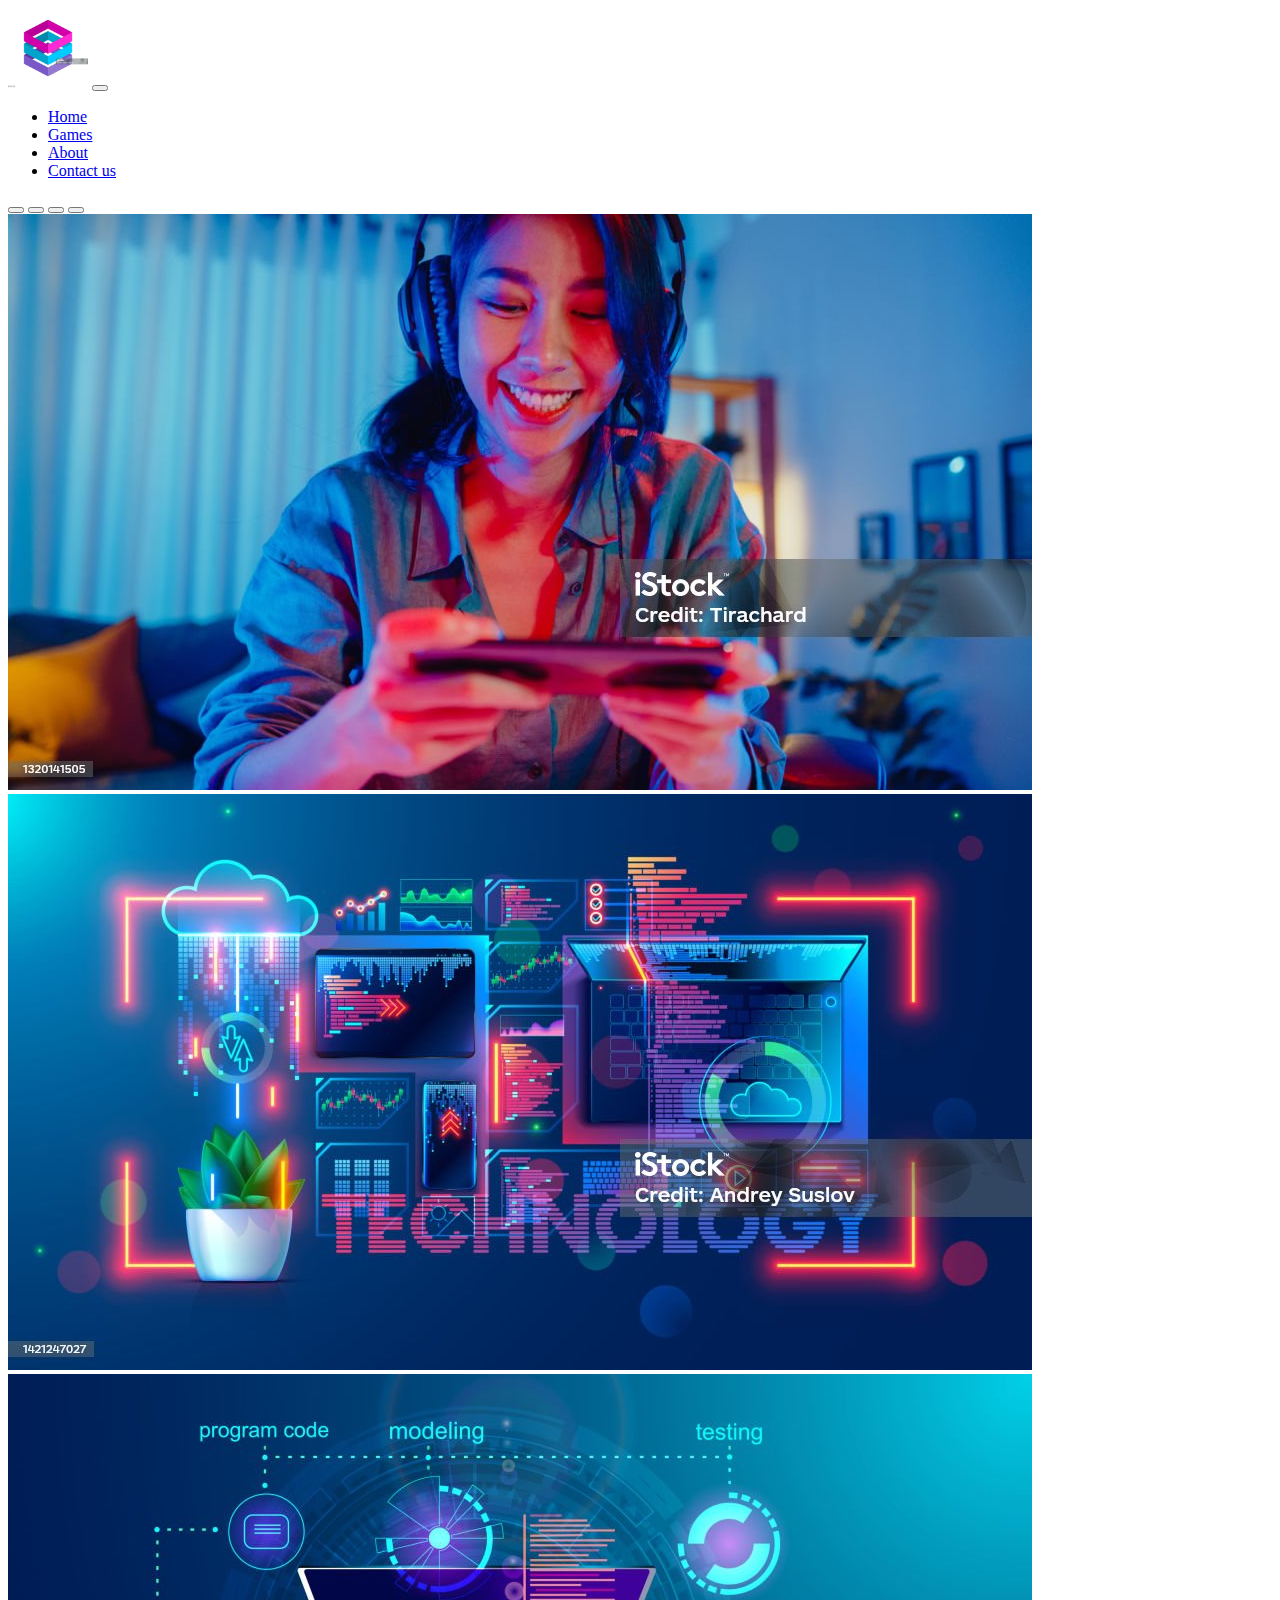
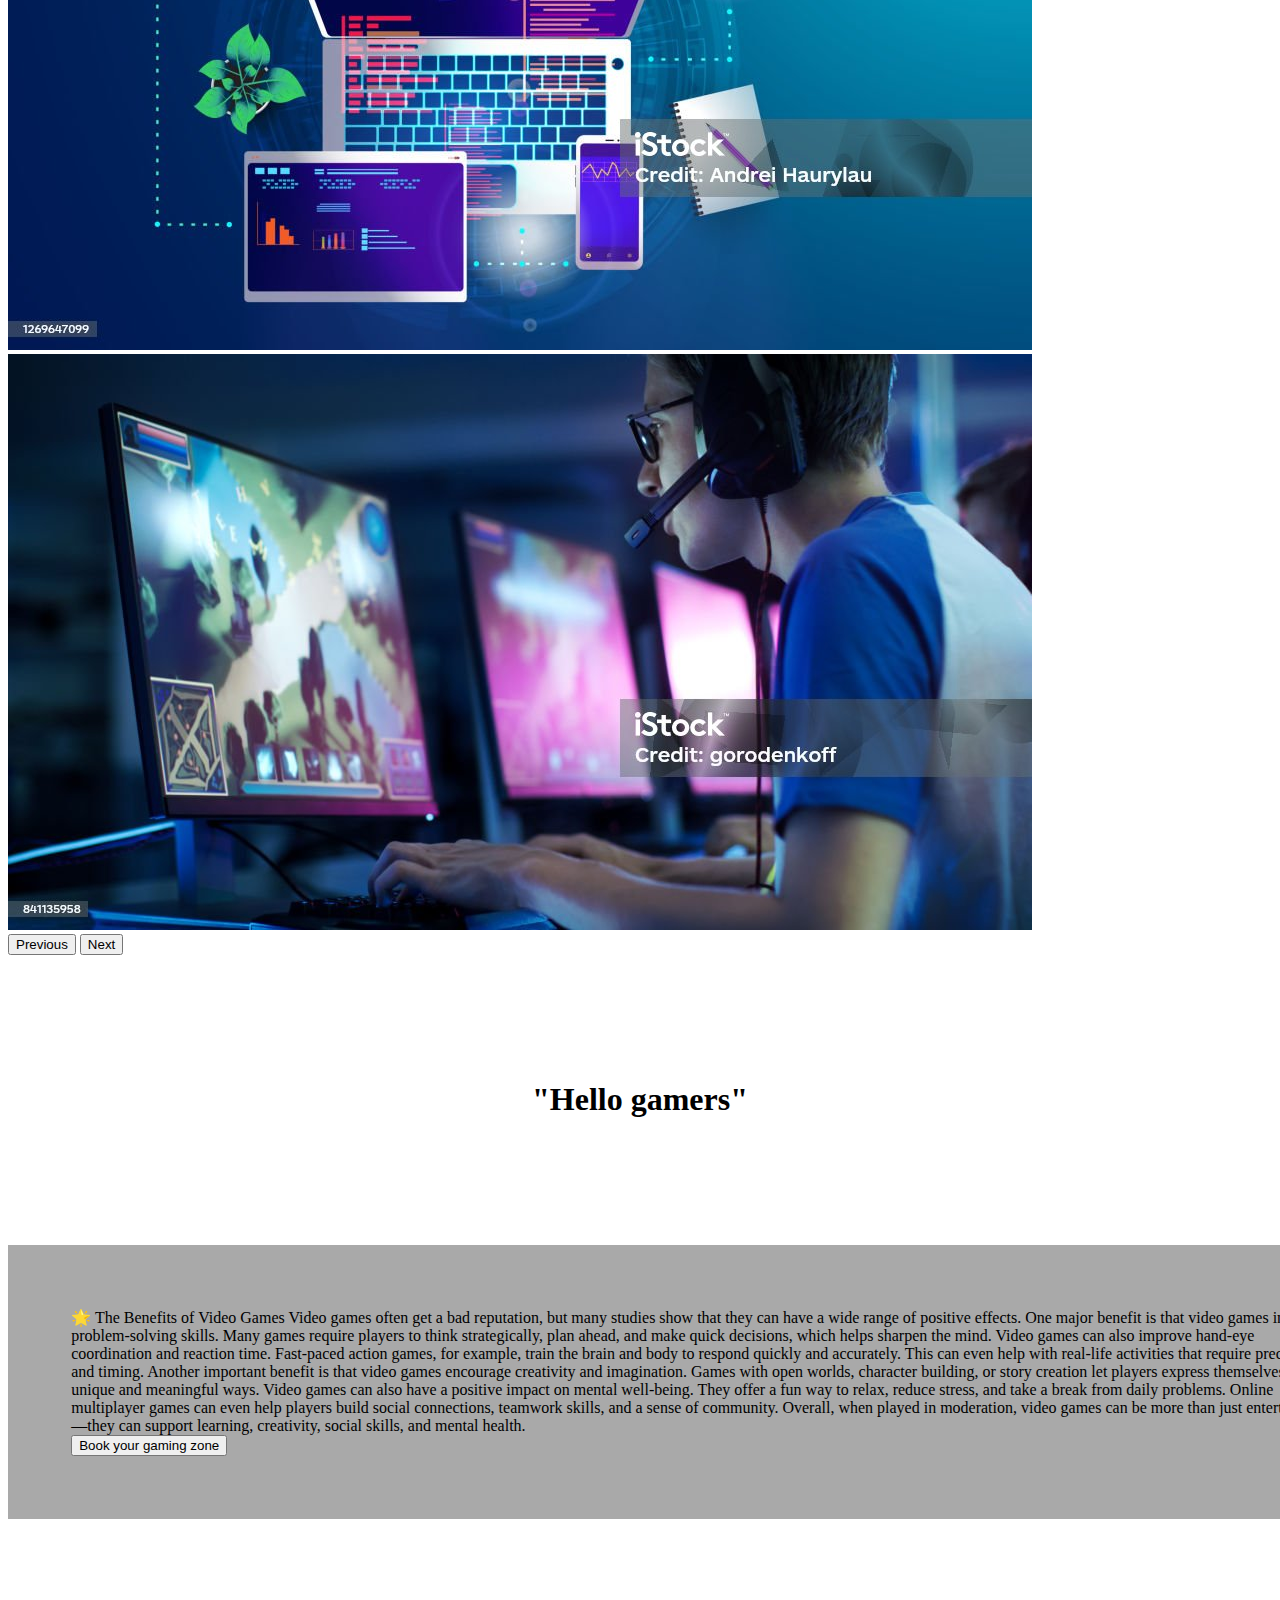
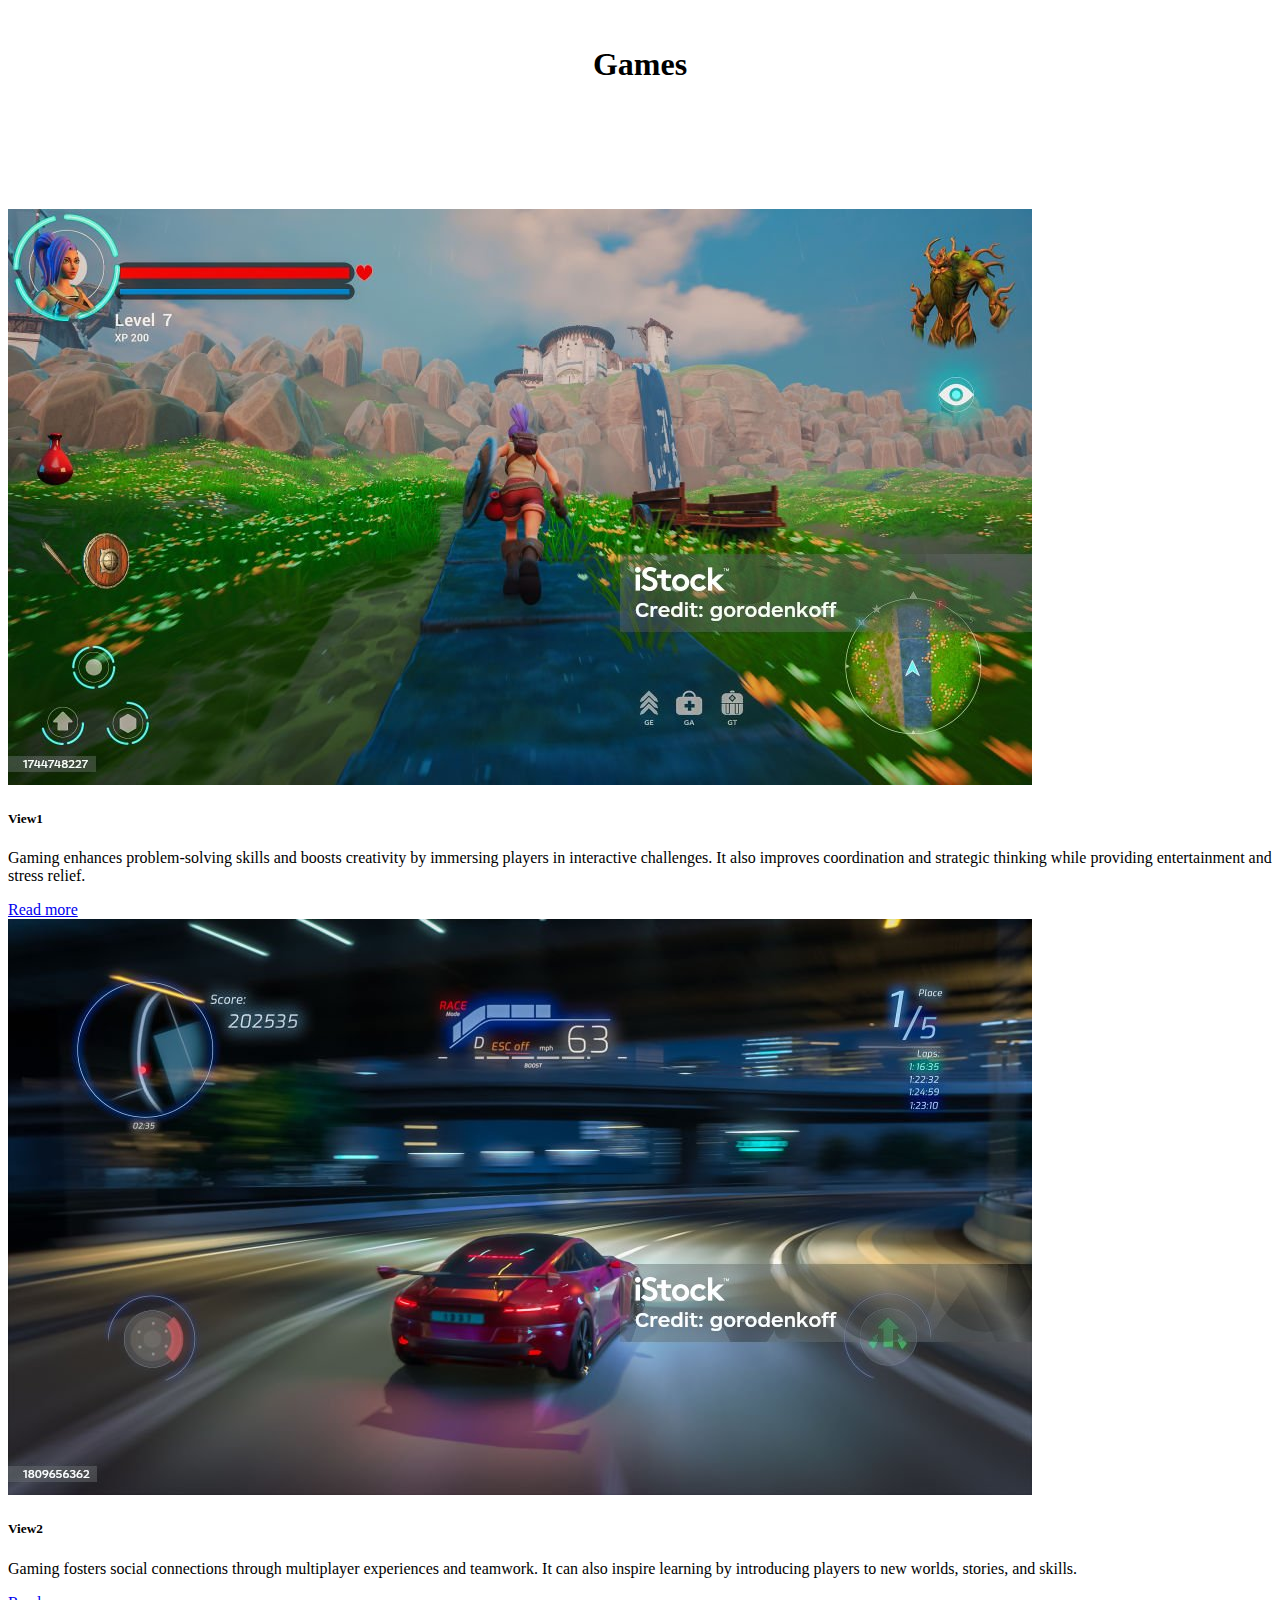
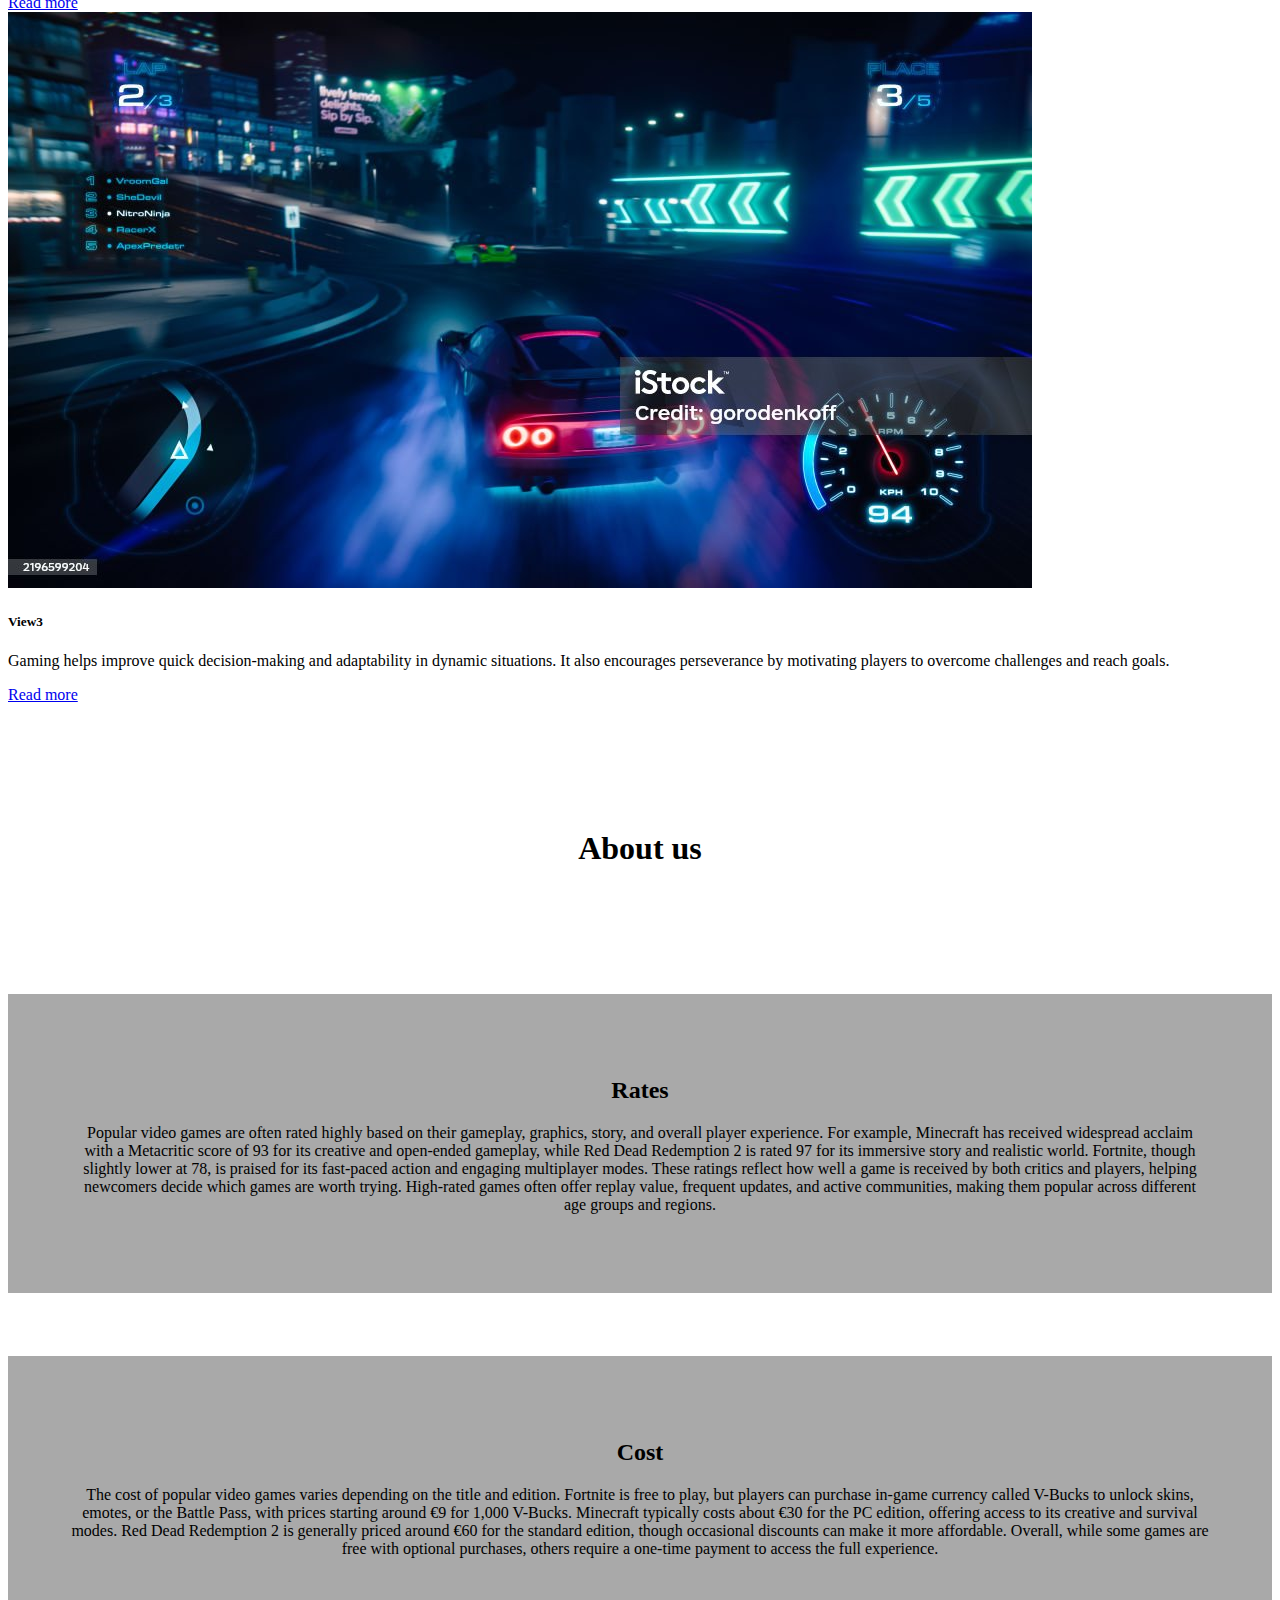
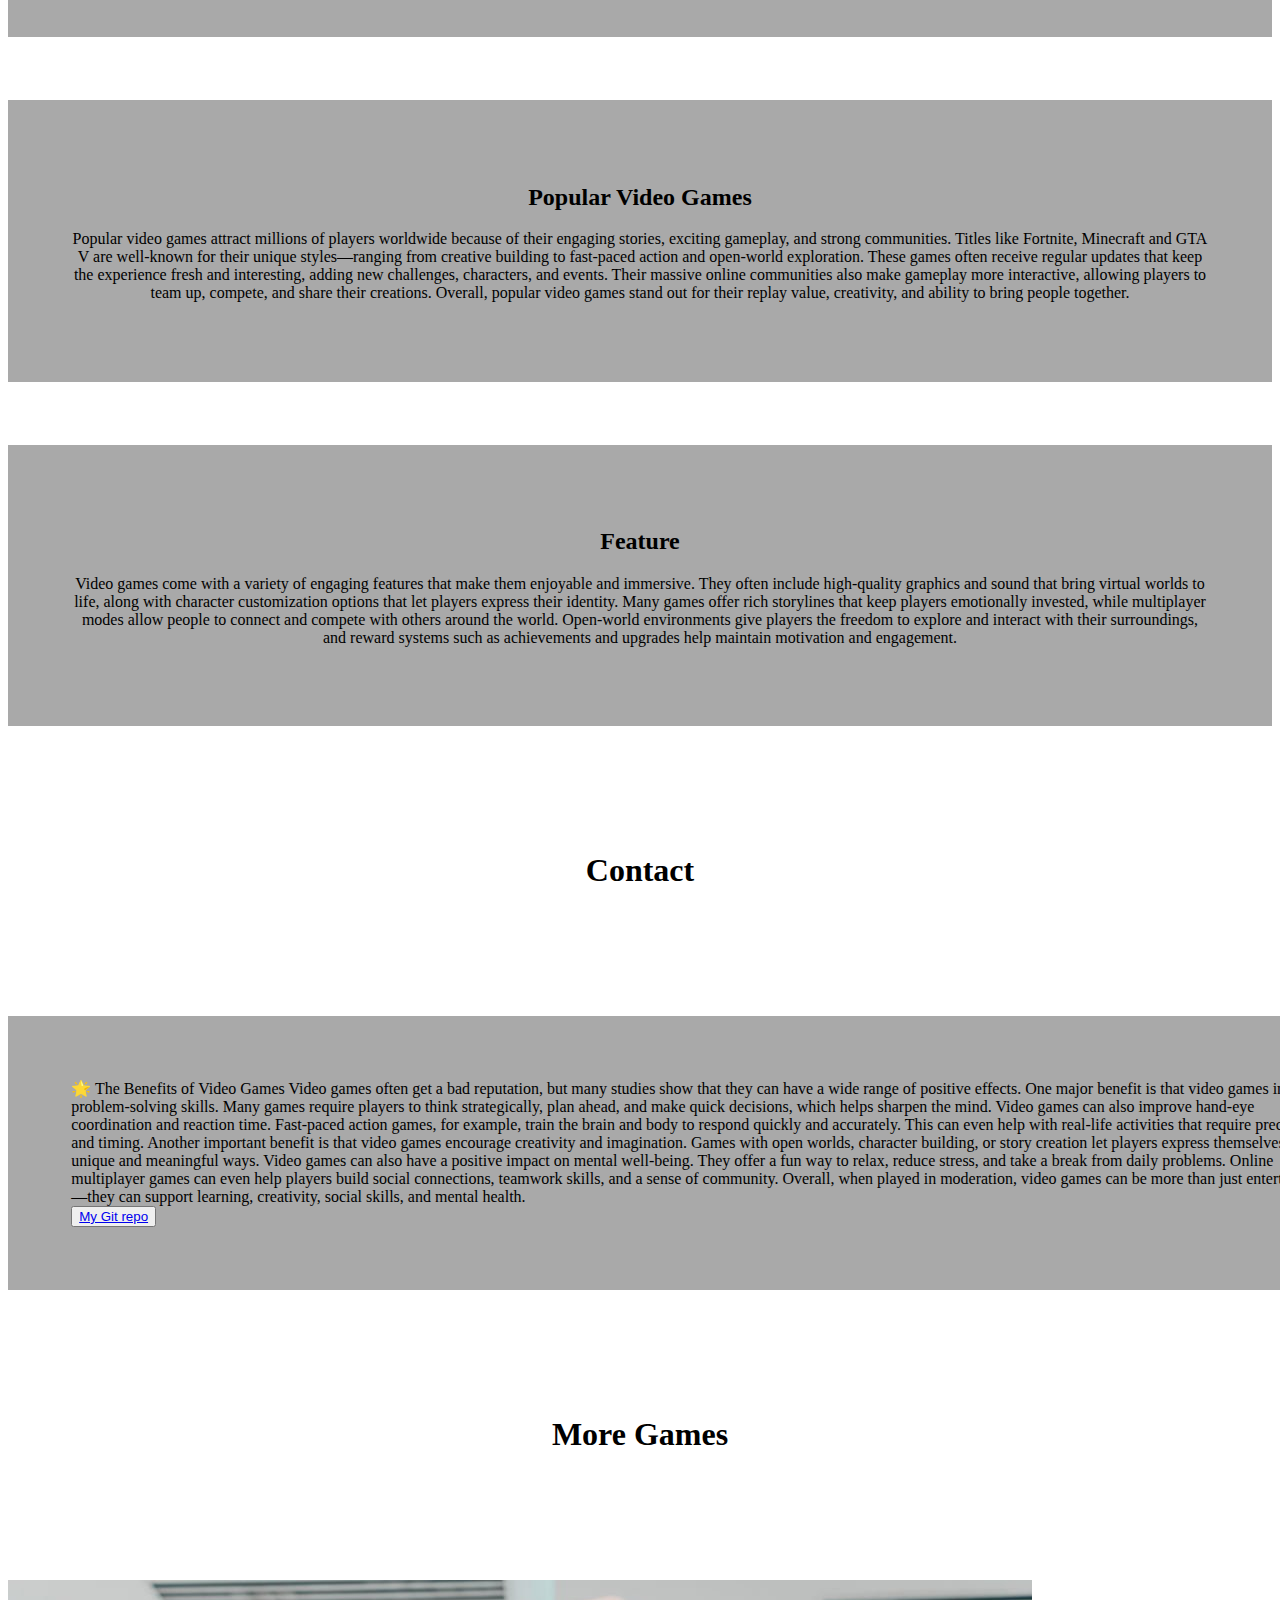
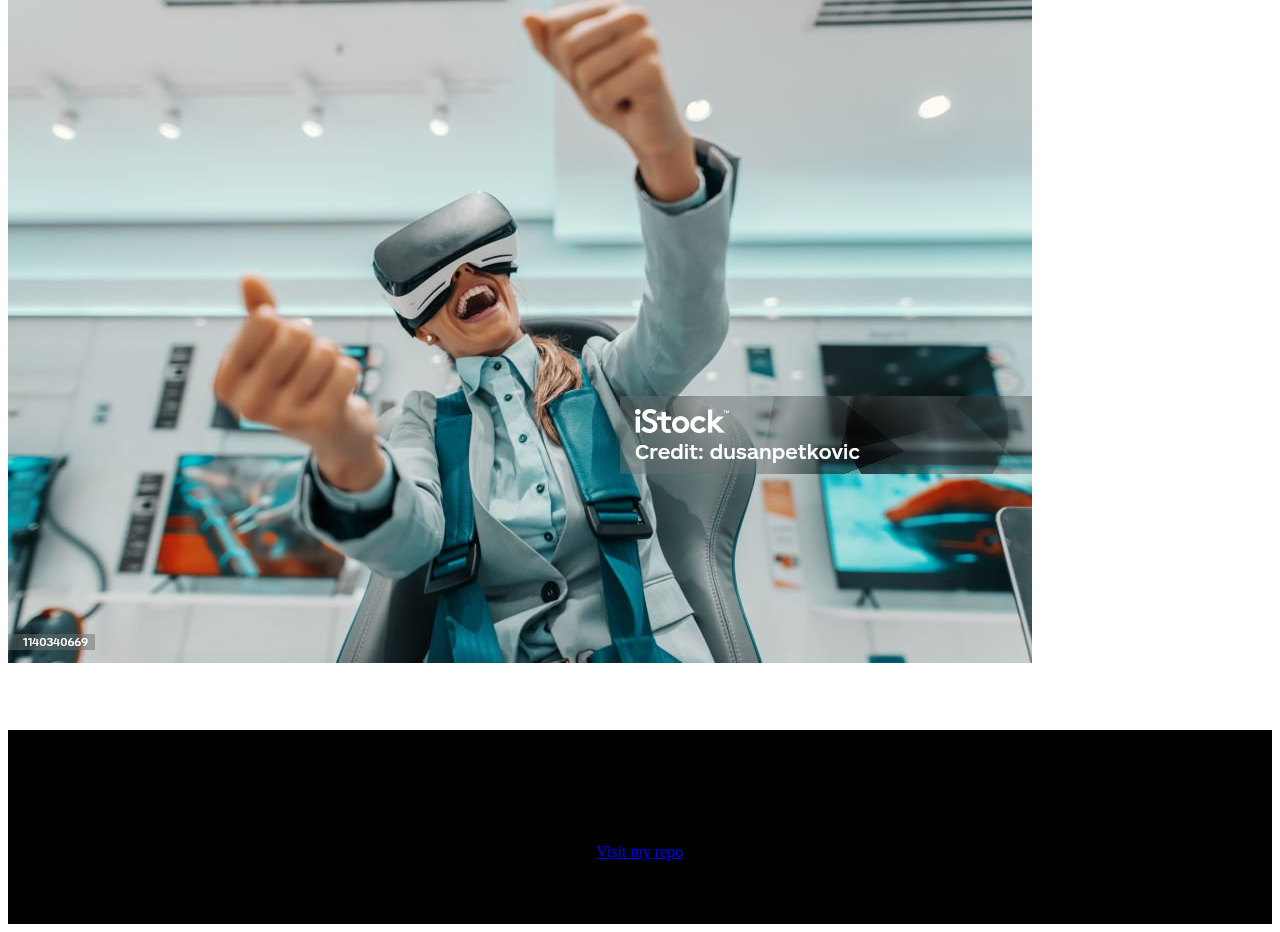
<file: test/index.html>
<!DOCTYPE html>
<html lang="en">
  <head>
    <meta charset="utf-8" />
    <meta name="viewport" content="width=device-width initial-scale=1" />
    <title>Build a web page using Bootstrap file</title>
    <link
      href="https://cdn.jsdelivr.net/npm/bootstrap@5.3.8/dist/css/bootstrap.min.css"
      rel="stylesheet"
      integrity="sha384-sRIl4kxILFvY47J16cr9ZwB07vP4J8+LH7qKQnuqkuIAvNWLzeN8tE5YBujZqJLB"
      crossorigin="anonymous"
    />
    <link href="/test/style1.css" rel="stylesheet" />
  </head>
  <body>
    <!-- Navbar -->

    <nav class="navbar navbar-expand-lg">
      <div class="container-fluid">
        <a class="navbar-brand" href="#"
          ><img src="/img/logo2.jpg" alt="logo" width="80"
        /></a>
        <button
          class="navbar-toggler"
          type="button"
          data-bs-toggle="collapse"
          data-bs-target="#navbarNav"
          aria-controls="navbarNav"
          aria-expanded="false"
          aria-label="Toggle navigation"
        >
          <span class="navbar-toggler-icon"></span>
        </button>
        <div class="collapse navbar-collapse" id="navbarNav">
          <ul class="navbar-nav">
            <li class="nav-item">
              <a class="nav-link active" aria-current="page" href="#">Home</a>
            </li>
            <li class="nav-item">
              <a class="nav-link" href="#Games">Games</a>
            </li>
            <li class="nav-item">
              <a class="nav-link" href="#About">About</a>
            </li>
            <li class="nav-item">
              <a class="nav-link" href="#Contact">Contact us</a>
            </li>
          </ul>
        </div>
      </div>
    </nav>

    <!-- Carousel -->
    <div id="carouselExampleIndicators" class="carousel slide">
      <div class="carousel-indicators">
        <button
          type="button"
          data-bs-target="#carouselExampleIndicators"
          data-bs-slide-to="0"
          class="active"
          aria-current="true"
          aria-label="Slide 1"
        ></button>
        <button
          type="button"
          data-bs-target="#carouselExampleIndicators"
          data-bs-slide-to="1"
          aria-label="Slide 2"
        ></button>
        <button
          type="button"
          data-bs-target="#carouselExampleIndicators"
          data-bs-slide-to="2"
          aria-label="Slide 3"
        ></button>
        <button
          type="button"
          data-bs-target="#carouselExampleIndicators"
          data-bs-slide-to="3"
          aria-label="Slide 4"
        ></button>
      </div>
      <div class="carousel-inner">
        <div class="carousel-item active">
          <img src="/img/g2.jpg" class="d-block w-100" alt="background" />
        </div>
        <div class="carousel-item">
          <img src="/img/4.jpg" class="d-block w-100" alt="logo" />
        </div>
        <div class="carousel-item">
          <img src="/img/3.jpg" class="d-block w-100" alt="3" />
        </div>
        <div class="carousel-item">
          <img src="/img/g1.jpg" class="d-block w-100" alt="4" />
        </div>
      </div>
      <button
        class="carousel-control-prev"
        type="button"
        data-bs-target="#carouselExampleIndicators"
        data-bs-slide="prev"
      >
        <span class="carousel-control-prev-icon" aria-hidden="true"></span>
        <span class="visually-hidden">Previous</span>
      </button>
      <button
        class="carousel-control-next"
        type="button"
        data-bs-target="#carouselExampleIndicators"
        data-bs-slide="next"
      >
        <span class="carousel-control-next-icon" aria-hidden="true"></span>
        <span class="visually-hidden">Next</span>
      </button>
    </div>

    <!-- Main Container -->
    <div class="container">
      <h1 class="greetings">"Hello gamers"</h1>

      <div class="cont">
        🌟 The Benefits of Video Games Video games often get a bad reputation,
        but many studies show that they can have a wide range of positive
        effects. One major benefit is that video games improve problem-solving
        skills. Many games require players to think strategically, plan ahead,
        and make quick decisions, which helps sharpen the mind. Video games can
        also improve hand-eye coordination and reaction time. Fast-paced action
        games, for example, train the brain and body to respond quickly and
        accurately. This can even help with real-life activities that require
        precision and timing. Another important benefit is that video games
        encourage creativity and imagination. Games with open worlds, character
        building, or story creation let players express themselves in unique and
        meaningful ways. Video games can also have a positive impact on mental
        well-being. They offer a fun way to relax, reduce stress, and take a
        break from daily problems. Online multiplayer games can even help
        players build social connections, teamwork skills, and a sense of
        community. Overall, when played in moderation, video games can be more
        than just entertainment—they can support learning, creativity, social
        skills, and mental health.
        <br />
        <button type="button" class="btn btn-primary btn-lg">
          Book your gaming zone
        </button>
      </div>
      <!-- Games -->
      <h1 id="Games" class="greetings">Games</h1>

      <div class="row">
        <div class="col">
          <!-- card 1 -->
          <div class="card">
            <img src="/img/5.jpg" class="card-img-top" alt="5" />
            <div class="card-body">
              <h5 class="card-title">View1</h5>
              <p class="card-text">
                Gaming enhances problem-solving skills and boosts creativity by
                immersing players in interactive challenges. It also improves
                coordination and strategic thinking while providing
                entertainment and stress relief.
              </p>
              <a href="#" class="btn btn-primary">Read more</a>
            </div>
          </div>
        </div>
        <div class="col">
          <!-- card 2 -->
          <div class="card">
            <img src="/img/6.jpg" class="card-img-top" alt="6" />
            <div class="card-body">
              <h5 class="card-title">View2</h5>
              <p class="card-text">
                Gaming fosters social connections through multiplayer
                experiences and teamwork. It can also inspire learning by
                introducing players to new worlds, stories, and skills.
              </p>
              <a href="#" class="btn btn-primary">Read more</a>
            </div>
          </div>
        </div>
        <div class="col">
          <!-- card 3 -->
          <div class="card">
            <img src="/img/7.jpg" class="card-img-top" alt="7" />
            <div class="card-body">
              <h5 class="card-title">View3</h5>
              <p class="card-text">
                Gaming helps improve quick decision-making and adaptability in
                dynamic situations. It also encourages perseverance by
                motivating players to overcome challenges and reach goals.
              </p>
              <a href="#" class="btn btn-primary">Read more</a>
            </div>
          </div>
        </div>
      </div>
      <!-- About -->
      <h1 id="About" class="greetings">About us</h1>
      <div class="row">
        <div class="col-6">
          <div class="rates">
            <h2>Rates</h2>
            <p>
              Popular video games are often rated highly based on their
              gameplay, graphics, story, and overall player experience. For
              example, Minecraft has received widespread acclaim with a
              Metacritic score of 93 for its creative and open-ended gameplay,
              while Red Dead Redemption 2 is rated 97 for its immersive story
              and realistic world. Fortnite, though slightly lower at 78, is
              praised for its fast-paced action and engaging multiplayer modes.
              These ratings reflect how well a game is received by both critics
              and players, helping newcomers decide which games are worth
              trying. High-rated games often offer replay value, frequent
              updates, and active communities, making them popular across
              different age groups and regions.
            </p>
          </div>
        </div>
        <div class="col-6">
          <div class="rates">
            <h2>Cost</h2>
            <p>
              The cost of popular video games varies depending on the title and
              edition. Fortnite is free to play, but players can purchase
              in-game currency called V-Bucks to unlock skins, emotes, or the
              Battle Pass, with prices starting around €9 for 1,000 V-Bucks.
              Minecraft typically costs about €30 for the PC edition,
              offering access to its creative and survival modes. Red Dead
              Redemption 2 is generally priced around €60 for the standard
              edition, though occasional discounts can make it more affordable.
              Overall, while some games are free with optional purchases, others
              require a one-time payment to access the full experience.
            </p>
          </div>
        </div>
        <div class="col-6">
          <div class="rates">
            <h2>Popular Video Games</h2>
            <p>
              Popular video games attract millions of players worldwide because
              of their engaging stories, exciting gameplay, and strong
              communities. Titles like Fortnite, Minecraft and GTA V are
              well-known for their unique styles—ranging from creative building
              to fast-paced action and open-world exploration. These games often
              receive regular updates that keep the experience fresh and
              interesting, adding new challenges, characters, and events. Their
              massive online communities also make gameplay more interactive,
              allowing players to team up, compete, and share their creations.
              Overall, popular video games stand out for their replay value,
              creativity, and ability to bring people together.
            </p>
          </div>
        </div>
        <div class="col-6">
          <div class="rates">
            <h2>Feature</h2>
            <p>
              Video games come with a variety of engaging features that make
              them enjoyable and immersive. They often include high-quality
              graphics and sound that bring virtual worlds to life, along with
              character customization options that let players express their
              identity. Many games offer rich storylines that keep players
              emotionally invested, while multiplayer modes allow people to
              connect and compete with others around the world. Open-world
              environments give players the freedom to explore and interact with
              their surroundings, and reward systems such as achievements and
              upgrades help maintain motivation and engagement.
            </p>
          </div>
        </div>
      </div>

      <!-- Contacts -->
      <h1 id="Contact" class="greetings">Contact</h1>

      <div class="cont">
        🌟 The Benefits of Video Games Video games often get a bad reputation,
        but many studies show that they can have a wide range of positive
        effects. One major benefit is that video games improve problem-solving
        skills. Many games require players to think strategically, plan ahead,
        and make quick decisions, which helps sharpen the mind. Video games can
        also improve hand-eye coordination and reaction time. Fast-paced action
        games, for example, train the brain and body to respond quickly and
        accurately. This can even help with real-life activities that require
        precision and timing. Another important benefit is that video games
        encourage creativity and imagination. Games with open worlds, character
        building, or story creation let players express themselves in unique and
        meaningful ways. Video games can also have a positive impact on mental
        well-being. They offer a fun way to relax, reduce stress, and take a
        break from daily problems. Online multiplayer games can even help
        players build social connections, teamwork skills, and a sense of
        community. Overall, when played in moderation, video games can be more
        than just entertainment—they can support learning, creativity, social
        skills, and mental health.
        <br />
        <button type="button" class="btn btn-primary">
          <a
            href="https://github.com/Kennethjames237"
            class="text-white text-decoration-none"
            >My Git repo</a
          >
        </button>
      </div>

      <h1 class="greetings">More Games</h1>
      <img src="/img/relax.jpg" , alt="relax" class="w-100 mb-5" />
    </div>
    <!-- end of container -->

    <footer class="footer">
      <p>&copy; Game changer</p>
      <a href="https://github.com/Kennethjames237" class="text-white"
        >Visit my repo</a
      >
    </footer>

    <script
      src="https://cdn.jsdelivr.net/npm/bootstrap@5.3.8/dist/js/bootstrap.bundle.min.js"
      integrity="sha384-FKyoEForCGlyvwx9Hj09JcYn3nv7wiPVlz7YYwJrWVcXK/BmnVDxM+D2scQbITxI"
      crossorigin="anonymous"
    ></script>
  </body>
</html>
</file>
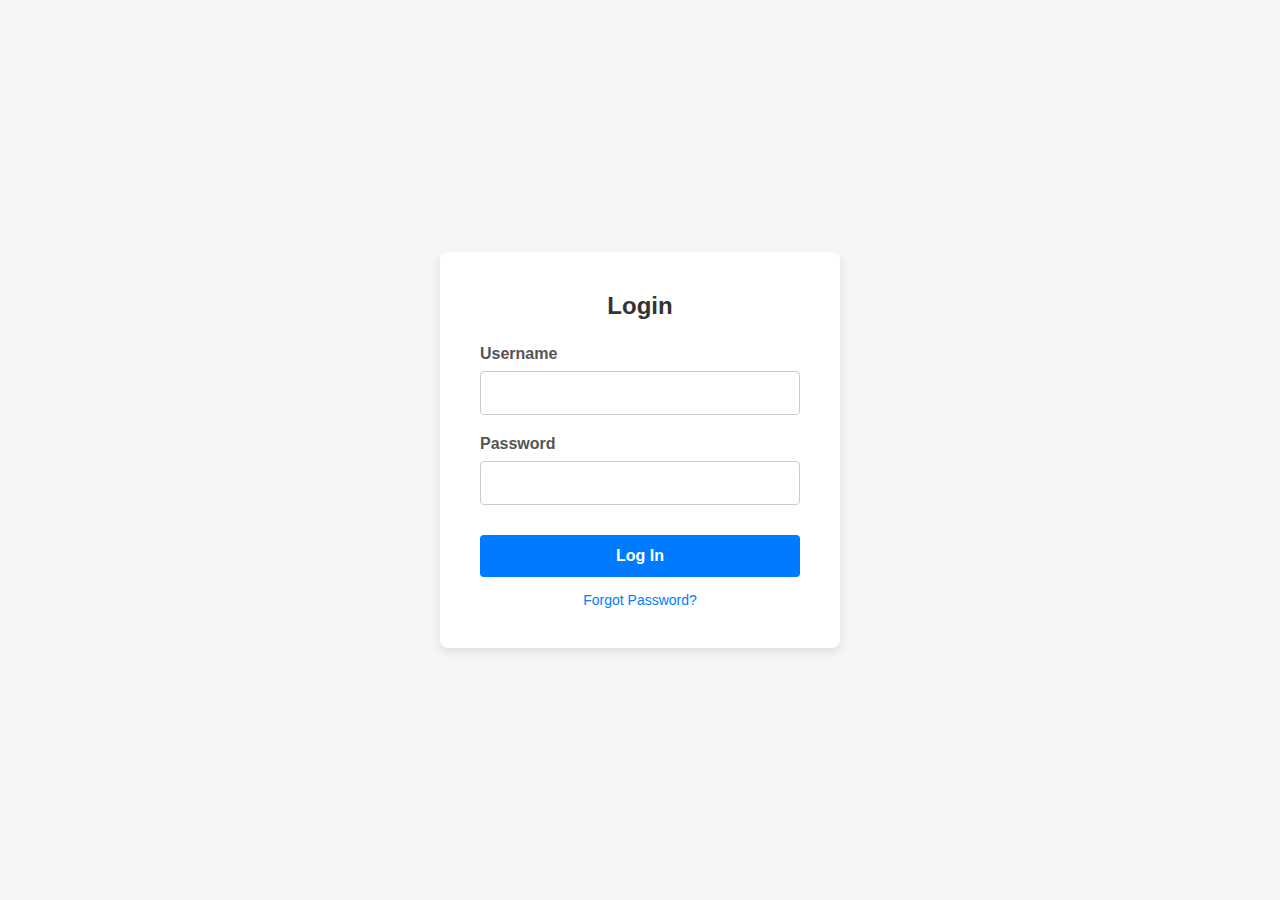
<file: html/login.html>
<!DOCTYPE html>
<html lang="en">
<head>
    <meta charset="UTF-8">
    <meta name="viewport" content="width=device-width, initial-scale=1.0">
    <title>Simple Login</title>
    <link rel="stylesheet" href="/css/style.css">
</head>
<body>
    <div class="login-container">
        <h2>Login</h2>
        <form class="login-form">
            <div class="input-group">
                <label for="username">Username</label>
                <input type="text" id="username" name="username" required>
            </div>
            <div class="input-group">
                <label for="password">Password</label>
                <input type="password" id="password" name="password" required>
            </div>
            <button type="submit" id="login-button">Log In</button>
            <div class="forgot-password">
                <a href="#">Forgot Password?</a>
            </div>
        </form>
    </div>
    <script src="/js/script.js"></script>
</body>
</html>
</file>
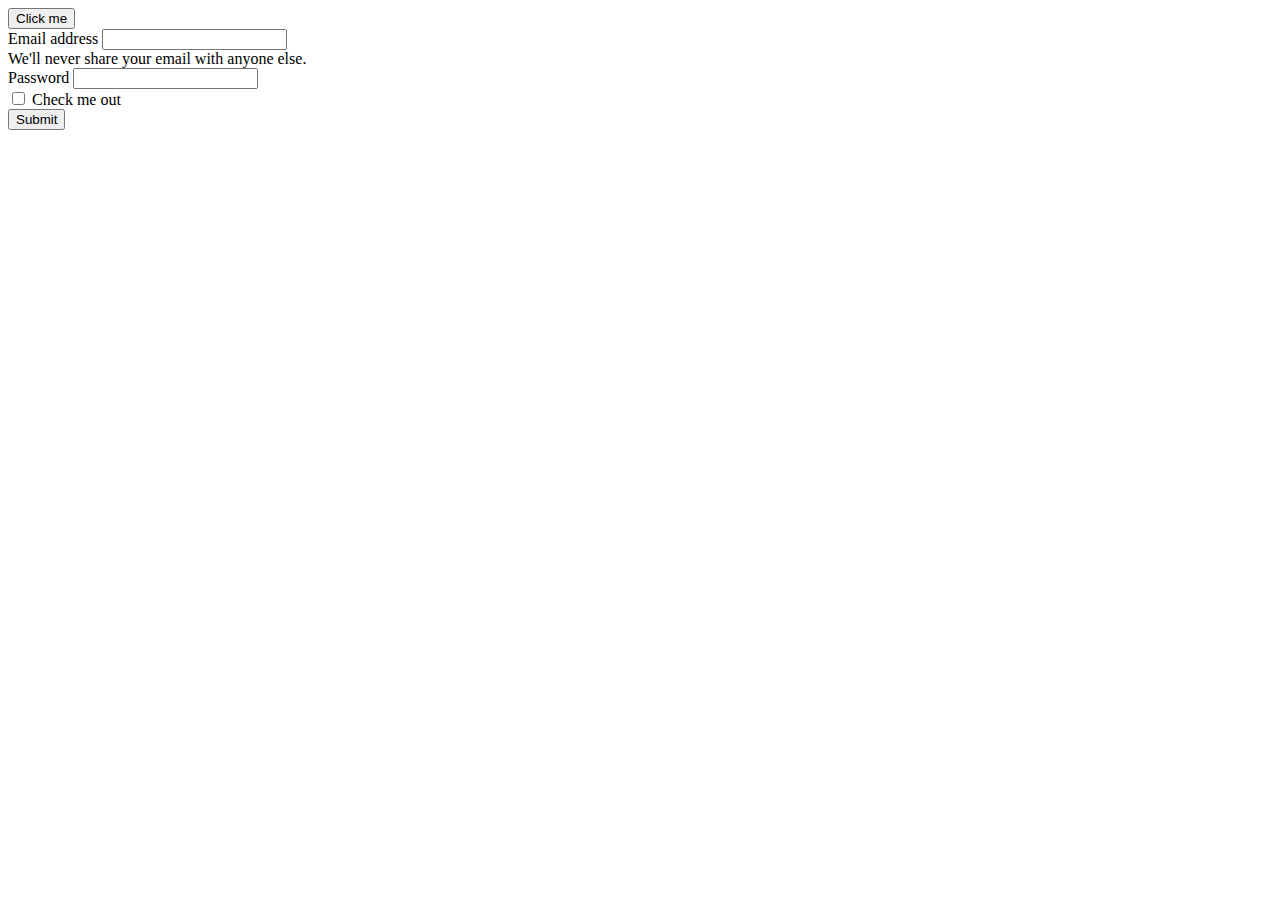
<file: html/navbar.html>
<!DOCTYPE html>
<html>
    <head>
        <title>Class</title>
       <link rel="stylesheet" href="/css/navbar.css">
       <link href="https://cdn.jsdelivr.net/npm/bootstrap@5.3.8/dist/css/bootstrap.min.css" rel="stylesheet" integrity="sha384-sRIl4kxILFvY47J16cr9ZwB07vP4J8+LH7qKQnuqkuIAvNWLzeN8tE5YBujZqJLB" crossorigin="anonymous">
       
    </head>
    <body>
        <button class = "btn btn-primary">Click me</button>

        <form>
  <div class="mb-3">
    <label for="exampleInputEmail1" class="form-label">Email address</label>
    <input type="email" class="form-control" id="exampleInputEmail1" aria-describedby="emailHelp">
    <div id="emailHelp" class="form-text">We'll never share your email with anyone else.</div>
  </div>
  <div class="mb-3">
    <label for="exampleInputPassword1" class="form-label">Password</label>
    <input type="password" class="form-control" id="exampleInputPassword1">
  </div>
  <div class="mb-3 form-check">
    <input type="checkbox" class="form-check-input" id="exampleCheck1">
    <label class="form-check-label" for="exampleCheck1">Check me out</label>
  </div>
  <button type="submit" class="btn btn-primary">Submit</button>
</form>
    </body>
</html>
</file>
<file: test/style1.css>
.greetings {
    text-align: center;
    padding: 5%;
    margin-bottom: 5%;
    margin-top: 5%;
}

.cont {
    width: 100%;
    background: darkgray;
    padding: 5%;
    margin-bottom: 5%;
}

.navbar {
    background-color: white;
}
.rates{
    background-color: darkgray;
    text-align: center;
    padding: 5%;
    margin-bottom: 5%;
    margin-top: 5%;

}
.footer{
    background: black;
    margin-top: 5%;
    padding: 5%;
    text-align: center;
}
</file>
<file: css/navbar.css>
.debug1{
    border-color: red;
}
.debug2{
    border-color: blue;
}
.debug3{
    border-color: green;
}
</file>
<file: css/style.css>
/* Basic Reset and Box-sizing */
* {
    box-sizing: border-box;
    margin: 0;
    padding: 0;
}

/* Body Styling: Center the container */
body {
    background-image: url();
    font-family: Arial, sans-serif;
    background-color: #f4f7f6; /* Light background */
    display: flex;
    justify-content: center;
    align-items: center;
    min-height: 100vh; /* Full viewport height */
}

/* Login Container Styling */
.login-container {
    background-color: #ffffff; /* White card background */
    padding: 40px;
    border-radius: 8px;
    box-shadow: 0 4px 10px rgba(0, 0, 0, 0.1); /* Subtle shadow */
    width: 100%;
    max-width: 400px; /* Max width for readability */
}

/* Header Styling */
h2 {
    text-align: center;
    margin-bottom: 25px;
    color: #333;
}

/* Input Group Styling */
.input-group {
    margin-bottom: 20px;
}

.input-group label {
    display: block; /* Make label take full width */
    margin-bottom: 8px;
    font-weight: bold;
    color: #555;
}

.input-group input[type="text"],
.input-group input[type="password"] {
    width: 100%;
    padding: 12px;
    border: 1px solid #ccc;
    border-radius: 4px;
    font-size: 16px;
    transition: border-color 0.3s;
}

.input-group input:focus {
    border-color: #007bff; /* Highlight on focus */
    outline: none; /* Remove default focus outline */
}

/* Button Styling */
#login-button {
    width: 100%;
    padding: 12px;
    background-color: #007bff; /* Blue primary color */
    color: white;
    border: none;
    border-radius: 4px;
    font-size: 16px;
    font-weight: bold;
    cursor: pointer;
    transition: background-color 0.3s ease;
    margin-top: 10px;
}

.login-button:hover {
    background-color: #0056b3; /* Darker blue on hover */
}

/* Forgot Password Link */
.forgot-password {
    text-align: center;
    margin-top: 15px;
    font-size: 14px;
}

.forgot-password a {
    color: #007bff;
    text-decoration: none;
}

.forgot-password a:hover {
    text-decoration: underline;
}
</file>
